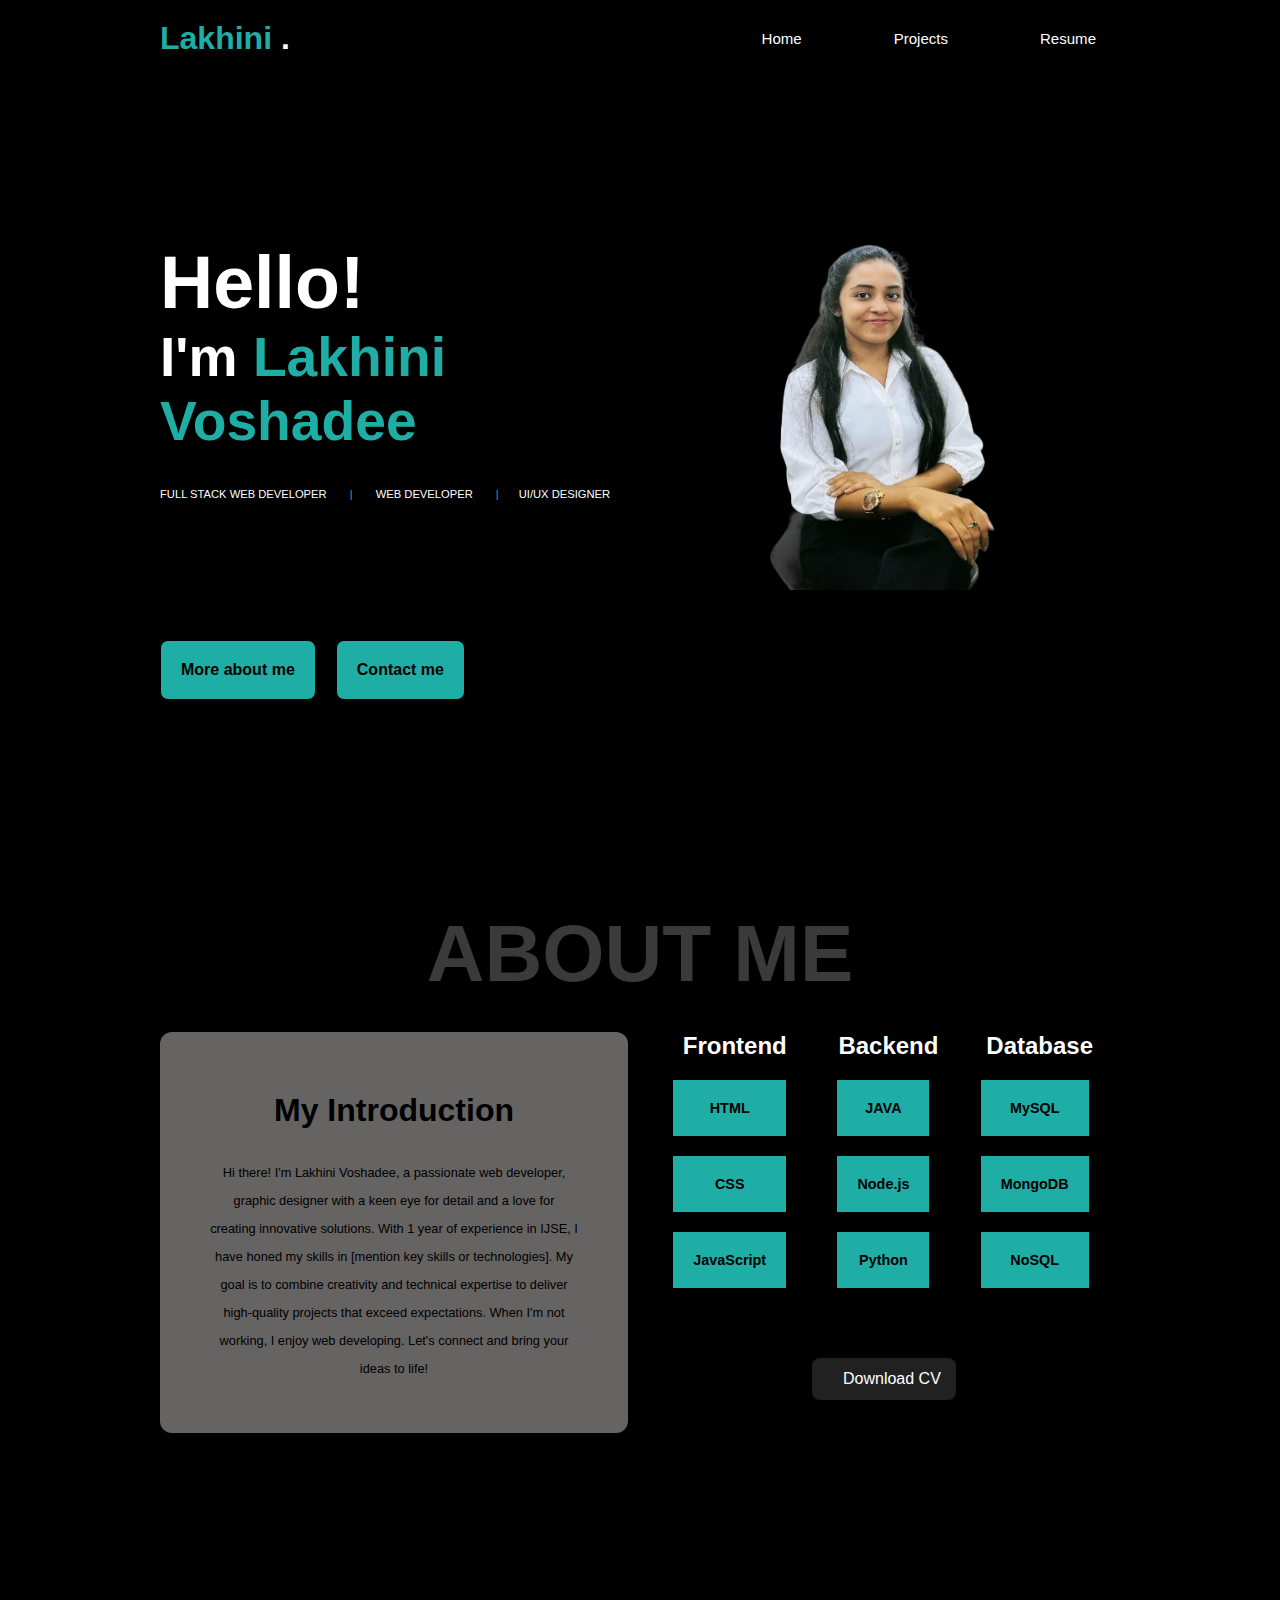
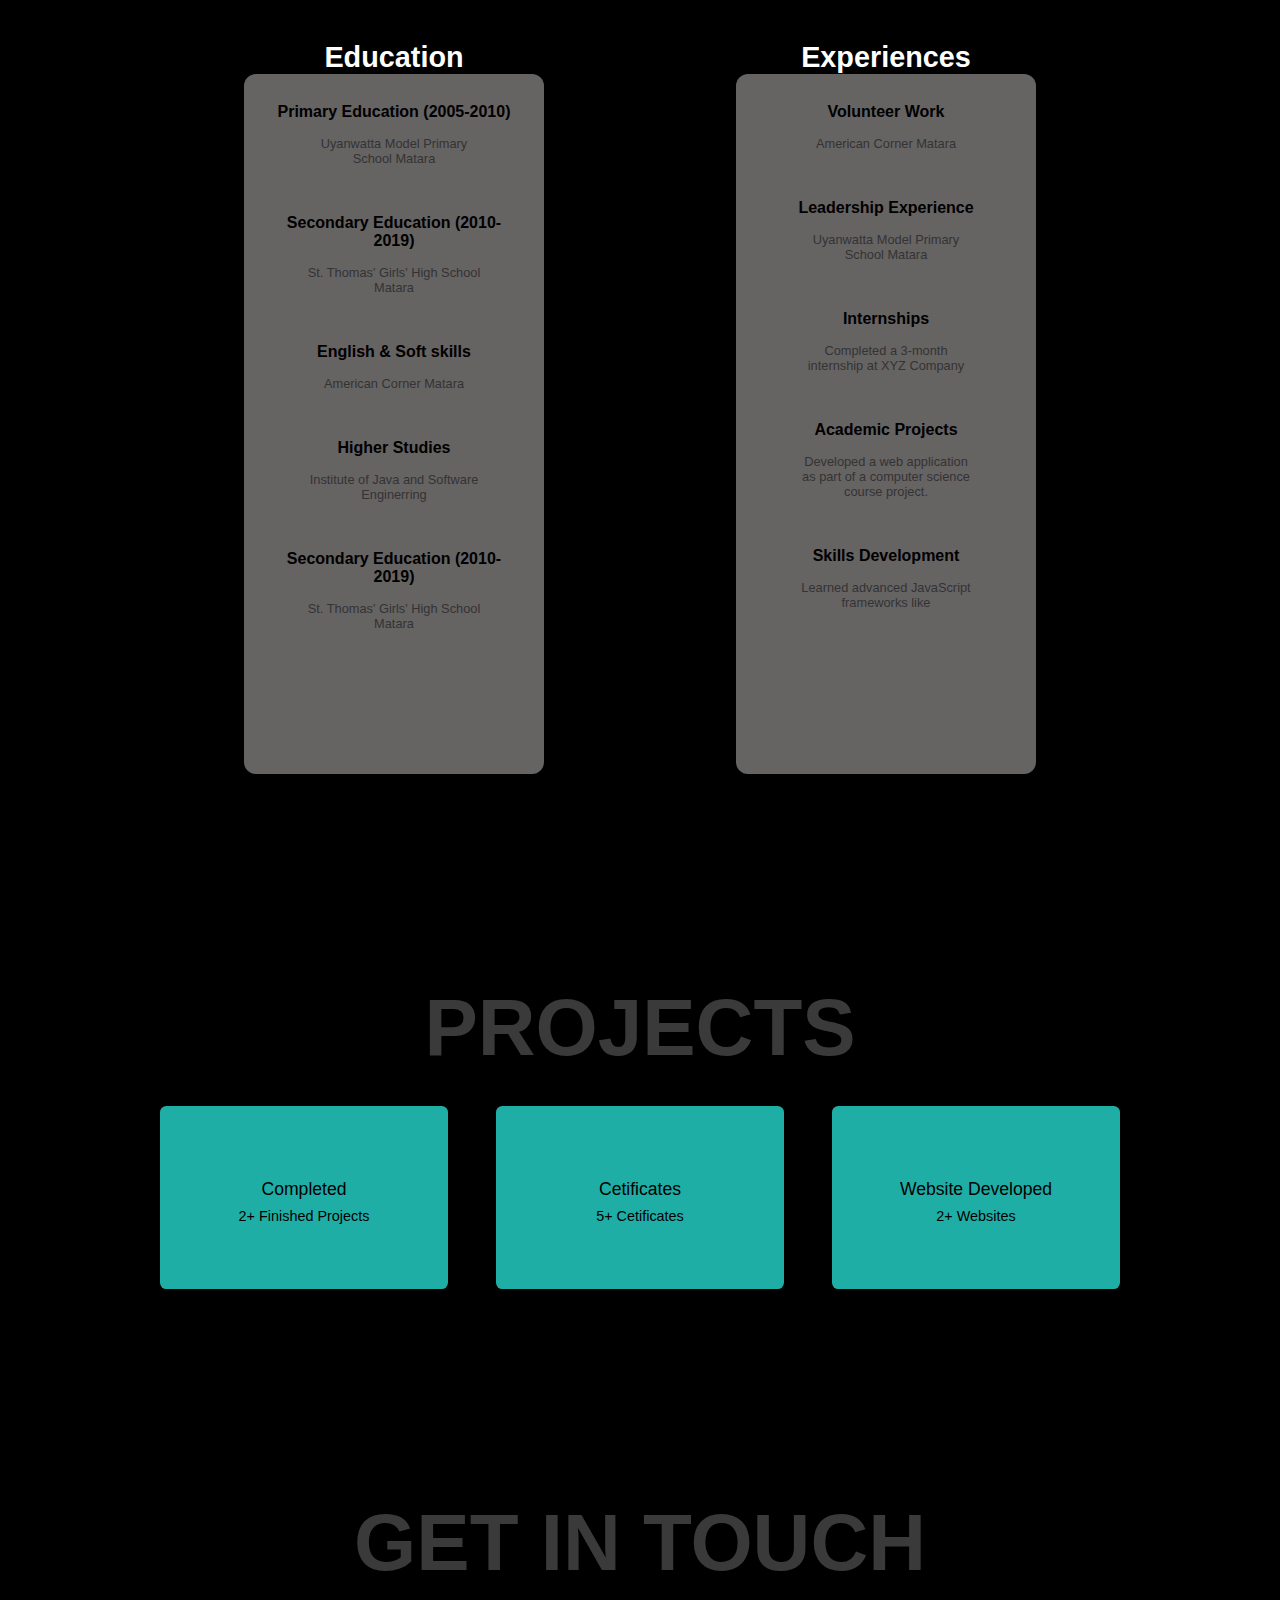
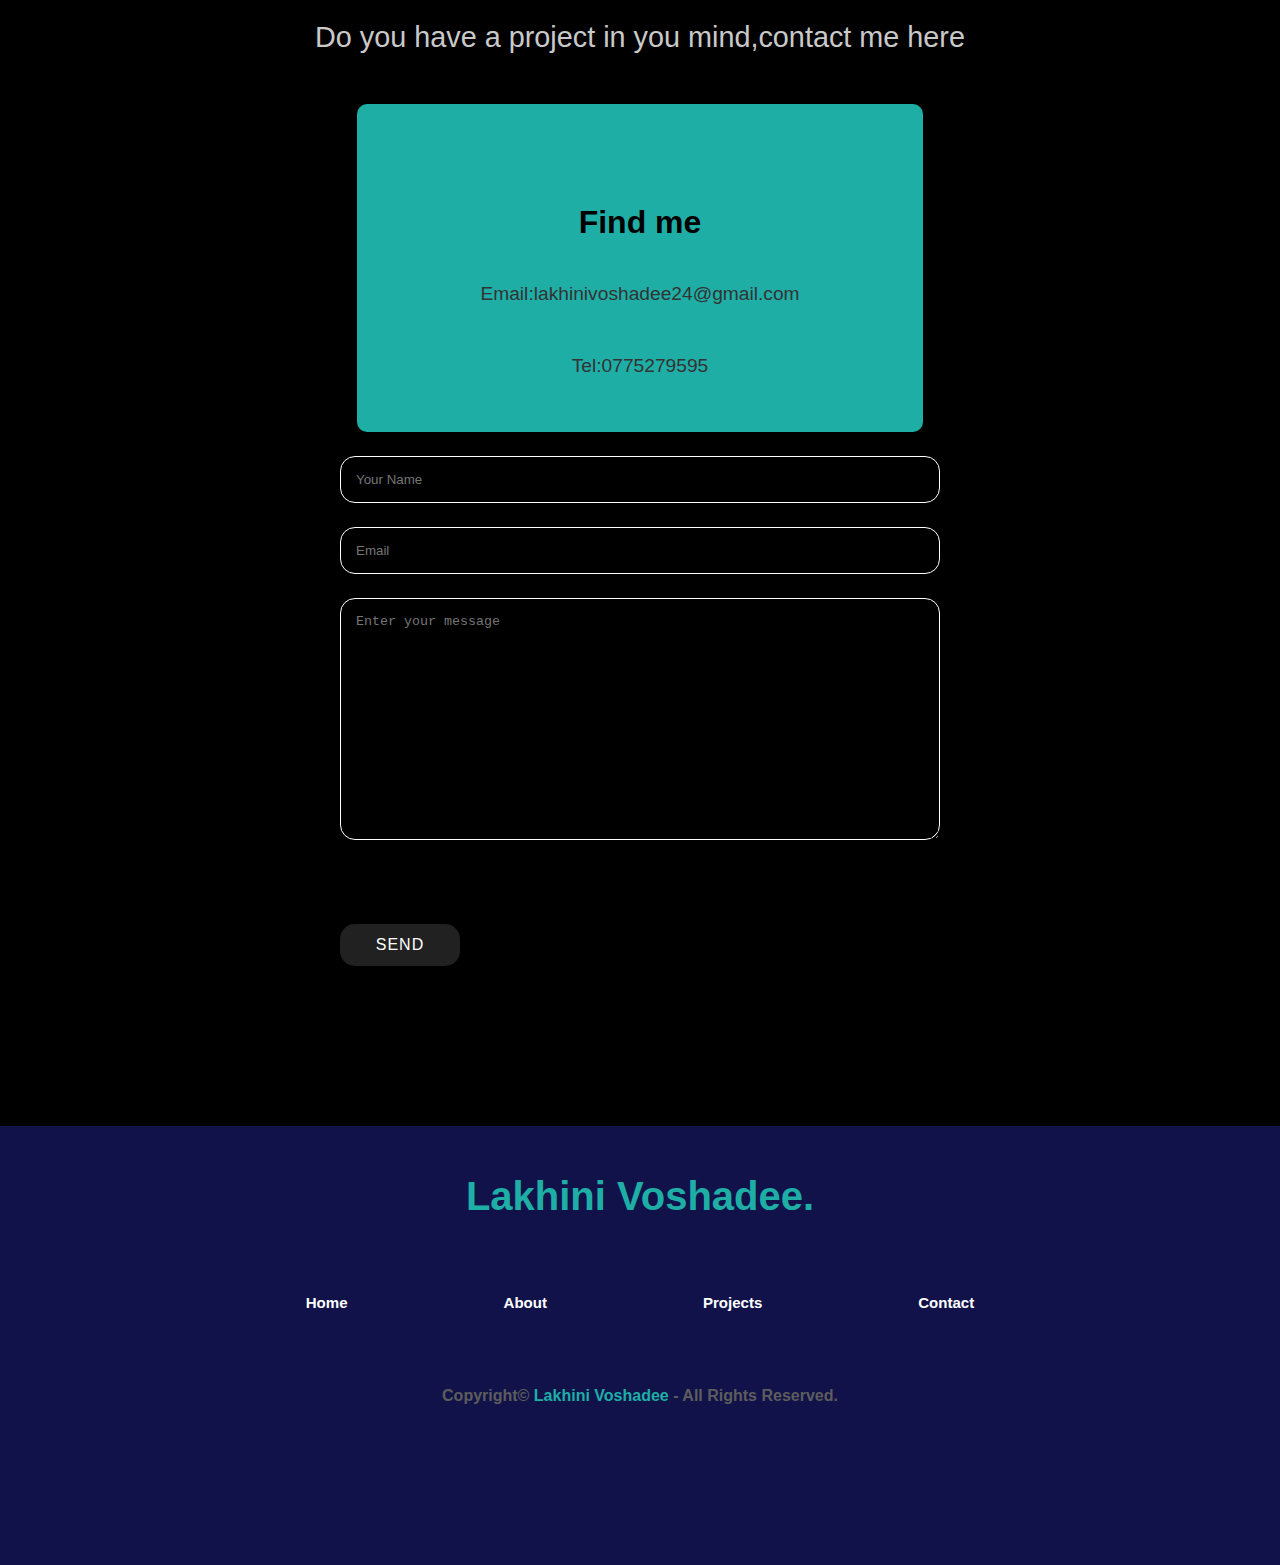
<file: index.html>
<!DOCTYPE html>
<html lang="en">
  <!-- Document Metadata -->
  <head>
    <meta charset="UTF-8" />
    <meta name="viewport" content="width=device-width, initial-scale=1.0" />
    <meta name="description" content="My Portfolio" />
    <meta name="keywords" content="java,html,css" />
    <meta name="author" content="Lakhini" />
    <title>Lakhini's Portfolio</title>
    <link rel="stylesheet" href="/css/index.css" />
    <link rel="preconnect" href="https://fonts.googleapis.com" />
    <link rel="preconnect" href="https://fonts.gstatic.com" crossorigin />
    <link
      href="https://fonts.googleapis.com/css2?family=Inter:ital,opsz,wght@0,14..32,100..900;1,14..32,100..900&display=swap"
      rel="stylesheet"
    />
    <link
      rel="stylesheet"
      href="https://cdnjs.cloudflare.com/ajax/libs/font-awesome/6.5.1/css/all.min.css"
      integrity="sha512-DTOQO9RWCH3ppGqcWaEA1BIZOC6xxalwEsw9c2QQeAIftl+Vegovlnee1c9QX4TctnWMn13TZye+giMm8e2LwA=="
      crossorigin="anonymous"
      referrerpolicy="no-referrer"
    />
  </head>

  <!-- Main Root -->
  <body>
    <!-- Sectioning Root -->

    <!-- -- Header -->
    <header>
      <!-- Nav -->
      <div class="nav content">
        <!-- Logo -->
        <div class="logo-heading">
          <h1>Lakhini <span>.</span></h1>
        </div>
        <!-- Navbar -->
        <nav>
          <ul class="nav-links">
            <li><a href="#hero-section" class="links">Home</a></li>
            <li><a href="#projects-section" class="links">Projects</a></li>
            <li><a href="#resume" class="links">Resume</a></li>
          </ul>
          <i class="fa fa-bars burger" id="burger" aria-hidden="true"></i>
        </nav>
      </div>
    </header>

    <!-- Menu Icon -->
    <div class="menu-panel" id="menu-panel-id">
      <button class="close-btn" id="btn-close">&times;</button>
      <ul>
        <li><a href="#hero-section">Home</a></li>
        <li><a href="#projects-section">Projects</a></li>
        <li><a href="#resume">Resume</a></li>
      </ul>
    </div>

    <!-- Content Sectioning -->
    <main>
      <!-- =========================================== Home ======================================================= -->
      <section id="hero-section" class="home content">
        <div class="home-container">
          <div id="hero-content">
            <div id="salutaion">
              <h1>Hello!<br /></h1>
              <h2>I'm <span>Lakhini Voshadee</span></h2>

              <p>
                Full Stack Web Developer <span id="back-slash">|</span> Web
                Developer <span id="back-slash">|</span>UI/UX Designer
              </p>
            </div>
            <div class="home-btns">
              <button><a href="#about-section">More about me</a></button>

              <button><a href="#contact-section">Contact me</a></button>
            </div>
          </div>

          <div id="hero-image-sm">
            <img
              src="/assets/images/IMG-20240306-WA0049-Photoroom (1).png"
              alt="profile-pic"
              id="profile-img"
            />

            <!-- Embeded Content -->
            <div class="social-media">
              <a
                href="https://www.linkedin.com/in/lakhini-voshadee/"
                target="_blank"
                ><i class="icon fa-brands fa-linkedin"></i
              ></a>
              <a href="https://github.com/LakhiniVoshadee" target="_blank"
                ><i class="icon fa-brands fa-github"></i
              ></a>
              <a
                href="https://www.facebook.com/profile.php?id=100090009402395"
                target="_blank"
                ><i class="icon fa-brands fa-square-facebook"></i
              ></a>
              <a href="#" target="_blank"
                ><i class="icon fa-brands fa-square-instagram"></i
              ></a>
            </div>
          </div>
        </div>
      </section>

      <!-- =========================================== About ================================================ -->
      <section id="about-section" class="about content">
        <h1 class="heading"><b>About me</b></h1>
        <div class="about-container">
          <div id="about-left">
            <div class="background-intro">
              <h3>My Introduction</h3>
              <p>
                Hi there! I'm Lakhini Voshadee, a passionate web developer,
                graphic designer with a keen eye for detail and a love for
                creating innovative solutions. With 1 year of experience in
                IJSE, I have honed my skills in [mention key skills or
                technologies]. My goal is to combine creativity and technical
                expertise to deliver high-quality projects that exceed
                expectations. When I'm not working, I enjoy web developing.
                Let's connect and bring your ideas to life!
              </p>
            </div>
          </div>

          <div id="about-right">
            <div class="about-content">
              <div class="skills">
                Frontend
                <div class="skill-row">
                  <div class="skill-box">HTML</div>
                  <div class="skill-box">CSS</div>
                  <div class="skill-box">JavaScript</div>
                </div>
              </div>
              <div class="skills">
                Backend
                <div class="skill-row">
                  <div class="skill-box">JAVA</div>
                  <div class="skill-box">Node.js</div>
                  <div class="skill-box">Python</div>
                </div>
              </div>
              <div class="skills">
                Database
                <div class="skill-row">
                  <div class="skill-box">MySQL</div>
                  <div class="skill-box">MongoDB</div>
                  <div class="skill-box">NoSQL</div>
                </div>
              </div>
            </div>

            <div id="cv-btn">
              <a
                href="/assets/pdf/Professional CV Resume.pdf"
                download
                class="cv-btn"
                ><i class="fa fa-solid fa-download"></i>Download CV
              </a>
            </div>
          </div>
        </div>
      </section>

      <!-- ============================================== Education & Experiences ======================================== -->

      <section id="edu-ex-section" class="edu-ex content">
        <div class="edu-ex-container">
          <div id="education">
            <h1 class="edu-ex-topic">Education</h1>
            <div class="education-intro">
              <div class="item">
                <h3>Primary Education (2005-2010)</h3>
                <p>Uyanwatta Model Primary School Matara</p>
              </div>
              <div class="item">
                <h3>Secondary Education (2010-2019)</h3>
                <p>St. Thomas' Girls' High School Matara</p>
              </div>
              <div class="item">
                <h3>English & Soft skills</h3>
                <p>American Corner Matara</p>
              </div>
              <div class="item">
                <h3>Higher Studies</h3>
                <p>Institute of Java and Software Enginerring</p>
              </div>
              <div class="item">
                <h3>Secondary Education (2010-2019)</h3>
                <p>St. Thomas' Girls' High School Matara</p>
              </div>
            </div>
          </div>
          <div id="experience">
            <h1 class="edu-ex-topic">Experiences</h1>
            <div class="experience-intro">
              <div class="item">
                <h3>Volunteer Work</h3>
                <p>American Corner Matara</p>
              </div>
              <div class="item">
                <h3>Leadership Experience</h3>
                <p>Uyanwatta Model Primary School Matara</p>
              </div>
              <div class="item">
                <h3>Internships</h3>
                <p>Completed a 3-month internship at XYZ Company</p>
              </div>
              <div class="item">
                <h3>Academic Projects</h3>
                <p>
                  Developed a web application as part of a computer science
                  course project.
                </p>
              </div>
              <div class="item">
                <h3>Skills Development</h3>
                <p>Learned advanced JavaScript frameworks like</p>
              </div>
            </div>
          </div>
        </div>
      </section>

      <!-- ================================================= Projects ================================================= -->

      <section id="projects-section" class="projects content">
        <h1 class="heading">
          <b>Projects</b>
        </h1>

        <!-- Embeded Content -->
        <div class="projects-container">
          <div class="project-box">
            <h2>Completed</h2>
            <p>2+ Finished Projects</p>
          </div>
          <div class="project-box">
            <h2>Cetificates</h2>
            <p>5+ Cetificates</p>
          </div>
          <div class="project-box">
            <h2>Website Developed</h2>
            <p>2+ Websites</p>
          </div>
        </div>
      </section>

      <!-- =================================================== Contact ================================================ -->

      <section id="contact-section" class="contact content">
        <h1 class="heading"><b>Get in touch</b></h1>
        <p>Do you have a project in you mind,contact me here</p>

        <div class="contact-container">
          <div id="find-me">
            <div id="find-me-box">
              <h2>Find me</h2>
              <p>Email:lakhinivoshadee24@gmail.com</p>
              <p>Tel:0775279595</p>
            </div>
          </div>
          <!-- Forms -->
          <div id="send">
            <form action="" class="contact-form" id="contact-form">
              <input
                type="text"
                placeholder="Your Name"
                class="name"
                required
              />
              <input type="email" placeholder="Email" class="email" required />

              <textarea
                name="message"
                id="message"
                placeholder="Enter your message"
                cols="30"
                rows="14"
                class="message"
                required
              ></textarea>
              <br />
              <br />
              <button>Send</button>
            </form>
          </div>
        </div>
      </section>
    </main>
    <!-- Footer -->

    <footer>
      <section class="footer content">
        <h2><b>Lakhini Voshadee.</b></h2>
        <nav>
          <ul>
            <li><a href="#hero-section" class="f-links">Home</a></li>
            <li><a href="#about-section" class="f-links">About </a></li>
            <li><a href="#projects-section" class="f-links">Projects</a></li>
            <li><a href="#contact-section" class="f-links">Contact</a></li>
          </ul>
        </nav>
        <p>Copyright© <span>Lakhini Voshadee</span> - All Rights Reserved.</p>
      </section>
    </footer>

    <script>
      const burger = document.getElementById("burger");
      const menuPanel = document.getElementById("menu-panel-id");
      const closeBtn = document.getElementById("btn-close");

      burger.addEventListener("click", () => {
        menuPanel.classList.toggle("active");
      });

      closeBtn.addEventListener("click", () => {
        menuPanel.classList.remove("active");
      });
    </script>
  </body>
</html>
</file>
<file: css/index.css>
* {
  scroll-behavior: smooth;
  margin: 0;
  padding: 0;
  box-sizing: border-box;
  scroll-padding-top: 2rem;
}

body {
  background-color: black;
  font-family: "Poppins", sans-serif;
}

section {
  padding: 3rem 0 10rem;
}

.content {
  max-width: 960px;
  margin: auto;
  width: 100%;
}

header {
  background-color: black;
  position: fixed;
  top: 0;
  left: 0;
  width: 100%;
  z-index: 100;
}

.nav {
  display: flex;
  align-items: center;
  justify-content: space-between;
  padding: 20px 0;
}

header h1 {
  margin: 0;
  color: #1faea6;
  font-size: 2rem;
}
header h1 span {
  color: white;
}
.nav-links {
  display: flex;
  list-style: none;
  column-gap: 60px;
}

.nav-links li {
  margin-right: 16px;
}

.nav-links li a {
  color: white;
  text-decoration: none;
}

.links {
  font-size: 0.94rem;
  padding: 5px 8px;
  border-radius: 0.2rem;
}

.links:hover {
  color: white;
  background: #333;
  transition: 0.3s all linear;
}
#burger {
  display: none;
  color: white;
  font-size: 1.2rem;
  cursor: pointer;
}

.menu-panel {
  background-color: #333;
  color: white;
  height: 100%;
  width: 250px;
  position: fixed;
  top: 0;
  right: -100%;
  transition: right 0.4s ease;
  z-index: 200;
}

.menu-panel ul {
  list-style: none;
  padding: 50px 20px;
}

.menu-panel ul li {
  margin-bottom: 20px;
}

.menu-panel ul li a {
  color: white;
  text-decoration: none;
  font-size: 1.2rem;
}

.close-btn {
  background-color: transparent;
  color: white;
  border: none;
  font-size: 2rem;
  cursor: pointer;
  position: absolute;
  top: 10px;
  right: 20px;
}

/* ================================ Home ============================================== */
.home {
  padding-top: 15rem;
}
.home-container {
  display: grid;
  grid-template-columns: repeat(2, 1fr);
  gap: 2rem;
}

#back-slash {
  letter-spacing: 20px;
  margin-left: 20px;
}

#hero-image-sm {
  display: flex;
  flex-direction: column;
  justify-content: space-between;
}

#profile-img {
  width: 400px;
  height: 350px;
}
#salutaion {
  color: white;
  font-size: 2.3rem;
}

#salutaion h2 {
  margin-bottom: 35px;
}

#salutaion span {
  color: #1faea6;
}

#salutaion p {
  font-size: 0.7rem;
  text-transform: uppercase;
}

.home-btns {
  display: flex;
  justify-content: start;
  margin-top: 140px;
}

.home-btns button {
  padding: 20px;
  border: 1px solid black;
  border-radius: 8px;
  background-color: #1faea6;
  justify-content: space-between;
  margin-right: 20px;
  transition: 0.5 ease;
}

.home-btns button a {
  text-decoration: none;
  list-style: none;
  color: black;
  font-size: 1rem;
  font-weight: bold;
}

.home-btns button:hover {
  background-color: gray;
  transition: 0.3s all linear;
  transform: scale(1.05);
  transition: 0.5 ease;
}

.social-media {
  display: flex;
  justify-content: center;
  column-gap: 2em;
}

.social-media .icon {
  font-size: 1.4rem;
  color: #ffffff;
  padding: 10px;
  background-color: black;
  border-radius: 15px;
}

.social-media .icon:hover {
  background: #444444;
  transition: 0.3s all linear;
}
.sm-img {
  width: 4rem;
  height: 4rem;
  transition: ease 0.5s;
}

.sm-img:hover {
  transition: ease 0.5s;
  transform: scale(1.2);
}

/* Heading */
.heading {
  color: rgb(58, 58, 58);
  font-size: 5rem;
  text-align: center;
  text-transform: uppercase;
  margin-bottom: 2rem;
}

/*====================== About ================================*/

.about-container {
  display: grid;
  grid-template-columns: repeat(2, 1fr);
  gap: 1.5rem;
}

.background-intro {
  background-color: rgb(102, 99, 99);
  border-radius: 12px;
  text-align: center;
  padding: 20px;
}

.background-intro h3 {
  font-size: 2rem;
  margin-top: 40px;
  font-weight: 700;
}
.background-intro p {
  margin: 30px;
  line-height: 28px;
  font-size: 0.8rem;
}

.about-content {
  color: white;
  justify-content: space-between;
  font-size: 2rem;
  display: flex;
  justify-content: space-evenly;
}

.skills {
  font-size: 1.5rem;
  font-weight: bold;
  text-align: center;
}

.skill-box {
  background-color: #1faea6;
  padding: 20px;
  font-size: 0.9rem;
  font-weight: bold;
  color: black;
  margin: 20px;
  align-content: center;
  text-align: center;
  transition: 0.2s all cubic-bezier(0.075, 0.82, 0.165, 1);
}

.skill-box:hover {
  transform: scale(1.05);
  transition: 0.2s all cubic-bezier(0.075, 0.82, 0.165, 1);
}

.skill-row {
  margin-right: 10px;
}

#cv-btn {
  display: block;
  margin-left: 160px;
  margin-top: 50px;
}
.cv-btn {
  font-size: 1rem;
  background-color: #222121;
  display: inline-flex;
  border-radius: 8px;
  padding: 12px 15px;
  color: white;
  text-decoration: none;
  column-gap: 1em;
  transition: ease 0.5s;
}

.cv-btn .fa {
  font-size: 1.1rem;
}

.cv-btn:hover {
  transform: scale(1.2);
  transition: ease 0.5s;
  cursor: pointer;
  background-color: #3b3b3b;
}

/* ============================ Education & Experiences ============================================== */

.edu-ex-container {
  display: grid;
  grid-template-columns: repeat(2, 1fr);
  gap: 1.5rem;
}

.education-intro {
  width: 300px;
  height: 700px;
  background-color: rgb(102, 99, 99);
  border-radius: 12px;
  text-align: center;
  padding: 20px;
  box-shadow: 0 4px 8px rgba(0, 0, 0, 0.1);
  margin: 0 auto;
}

.edu-ex-topic {
  color: white;
  font-size: 1.8rem;
  text-align: center;
}

.experience-intro {
  width: 300px;
  height: 700px;
  background-color: rgb(102, 99, 99);
  border-radius: 12px;
  text-align: center;
  padding: 20px;
  box-shadow: 0 4px 8px rgba(0, 0, 0, 0.1);
  margin: 0 auto;
}

.item {
  margin-bottom: 48px;
}

.item h3 {
  margin: 9px;
  font-size: 1rem;
  color: #000000;
}

.item p {
  margin: 15px 40px 12px;
  font-size: 0.8rem;
  color: #333333;
}

/*  ====================================== Projects ============================================== */

.projects-container {
  display: grid;
  grid-template-columns: repeat(3, 1fr);
  gap: 3rem;
}

.project-box {
  display: flex;
  flex-direction: column;
  align-items: center;
  background-color: #1faea6;
  border-radius: 0.4rem;
  text-align: center;
  padding: 65px;
  transition: ease 0.5s;
}

.project-box:hover {
  transition: ease 0.5s;
  transform: scale(1.2);
}

.project-box h2 {
  font-size: 1.1rem;
  font-weight: 500;
  margin: 0.5rem 0;
}
.project-box p {
  font-size: 0.9rem;
}

/*  ======================================= Contact =============================================== */
#contact-section p {
  color: rgb(201, 201, 201);
  font-size: 1.8rem;
  text-align: center;
  margin-bottom: 50px;
}

.contact-container {
  display: grid;
  grid-template-columns: repeat(1, 1fr);
  gap: 1.5rem;
}

#find-me-box {
  width: 566px;
  background-color: #1faea6;
  border-radius: 10px;
  align-items: center;
  padding: 5px;
  margin: 0 auto;
}

#find-me-box h2 {
  font-weight: 2px;
  padding-top: 95px;
  text-align: center;
  font-size: 2rem;
  padding-bottom: 42px;
}
#find-me-box p {
  font-weight: 2px;
  text-align: center;
  font-size: 1.2rem;
  color: #333333;
}

#find-me-box img {
  width: 2vw;
  height: 2vh;
}

#contact-form {
  max-width: 600px;
  margin: auto;
  width: 100%;
  display: grid;
  row-gap: 1.5rem;
}

.contact-form input,
.contact-form textarea {
  border-radius: 15px;
  background-color: #000000;
  border: 1px solid white;
  padding: 15px;
}

#send button {
  background-color: #222121;
  color: white;
  width: 120px;
  font-size: 1rem;
  letter-spacing: 1px;
  font-weight: 500;
  text-transform: uppercase;
  padding: 12px;
  cursor: pointer;
  border: none;
  border-radius: 15px;
  transition: ease 0.5s;
}

#send button:hover {
  background-color: #3b3b3b;
  transition: ease 0.5s;
  transform: scale(1.2);
}

/* =================================================== Footer =================================================== */
footer {
  background-color: #101249;
  text-align: center;
}

footer h2 {
  color: #1faea6;
  font-size: 2.5rem;
}
footer nav ul {
  display: flex;
  list-style: none;
  justify-content: center;
  margin-top: 75px;
}

footer nav a {
  color: white;
  text-decoration: none;
  transition: transform 1s ease;
  margin: 0 70px;
  font-size: 1rem;
  font-weight: bold;
}

footer p {
  margin-top: 75px;
  color: #5e5d5d;
  font-size: 1rem;
  font-weight: bold;
}

footer p span {
  color: #1faea6;
}

.f-links {
  font-size: 0.94rem;
  padding: 5px 8px;
  border-radius: 0.2rem;
}

.f-links:hover {
  color: rgb(104, 104, 104);
  transition: 0.3s all linear;
}

@media (max-width: 990px) {
  .content {
    margin: 0 auto;
    width: 90%;
  }
}
/* =============================== Tab Type Devices =================================================== */

@media screen and (max-width: 768px) {
  section {
    padding: 2rem 0;
  }

  .heading {
    font-size: 4rem;
  }

  .nav {
    padding: 12px 0;
  }

  .nav-links {
    display: none;
  }

  #burger {
    display: block;
  }

  .menu-panel.active {
    right: 0;
  }
  .home {
    min-height: 600px;
    display: flex;
    align-items: center;
    justify-content: center;
    padding-top: 7rem;
  }
  .home-container {
    position: relative;
    max-width: 600px;
    width: 100%;
    margin: auto;
    display: flex;
    flex-direction: column;
    align-items: center;
    justify-content: center;
  }
  .home-btns {
    margin-top: 60px;
  }

  #profile-img {
    height: 365px;
    margin-bottom: 3em;
  }
  .home-btns button {
    margin-right: 3em;
    margin-left: 4em;
  }

  .about-container {
    position: relative;
    max-width: 600px;
    width: 100%;
    margin: auto;
    display: flex;
    flex-direction: column;
    align-items: center;
    justify-content: center;
  }
  #salutaion h2 {
    margin-left: 3em;
  }

  #salutaion h1 {
    margin-left: 4em;
  }
  #salutaion p {
    font-size: 0.8rem;
    margin-left: 4em;
  }

  .background-intro p {
    line-height: 23px;
  }

  .about-content {
    margin-left: 0;
  }

  #cv-btn {
    margin-left: 138px;
  }

  .projects-container {
    margin-left: 2em;
    margin-right: 2em;
  }
  .education-intro {
    margin-left: 1em;
  }

  .experience-intro {
    margin-left: 2em;
  }

  #find-me-box p {
    font-size: 1rem;
  }
  #send {
    margin-left: 1em;
  }
}

/* ========================================== Laptop Type Devices ========================================================= */

/* ========================================== Mobile Type Devices ================================================== */

@media screen and (max-width: 615px) {
  .edu-ex-container {
    grid-template-columns: repeat(1, 1fr);
  }

  #education {
    margin: 0 auto;
  }

  #experience {
    margin: 0 auto;
  }

  footer nav a {
    margin: 0 20px;
  }
}

@media screen and (max-width: 425px) {
  footer nav a {
    margin: 0 18px;
  }

  .heading {
    font-size: 2.8rem;
  }
  .projects-container {
    grid-template-columns: repeat(1, 1fr);
  }

  #find-me-box {
    width: 400px;
  }
  .skill-box {
    padding: 10px;
  }

  .skills {
    font-size: 1rem;
  }
  .background-intro {
    padding: 10px;
  }
  #salutaion h1 {
    margin-left: 2em;
  }

  #salutaion h2 {
    margin-left: 1em;
  }
  #salutaion p {
    font-size: 0.5rem;
    margin-left: 1em;
  }

  .home-btns button {
    font-size: 0.2rem;
  }

  #contact-section p {
    font-size: 0.9rem;
  }
  #find-me-box {
    width: 340px;
  }
  #cv-btn button {
  }
}

@media screen and (max-width: 375px) {
  .skill-box {
    padding: 5px;
    font-size: 0.6rem;
  }
  #cv-btn {
    margin-left: 70px;
  }

  #find-me-box {
    width: 300px;
  }
  .background-intro {
    padding: 5px;
  }

  .experience-intro {
    margin-left: 0;
  }
  .education-intro {
    margin-left: 0;
  }
}

@media screen and (max-width: 325px) {
  #salutaion h2 {
    margin-left: 2em;
    font-size: 2rem;
  }
  #salutaion h1 {
    margin-left: 1.5em;
  }

  #salutaion p {
    margin-left: 6em;
  }
}
</file>
